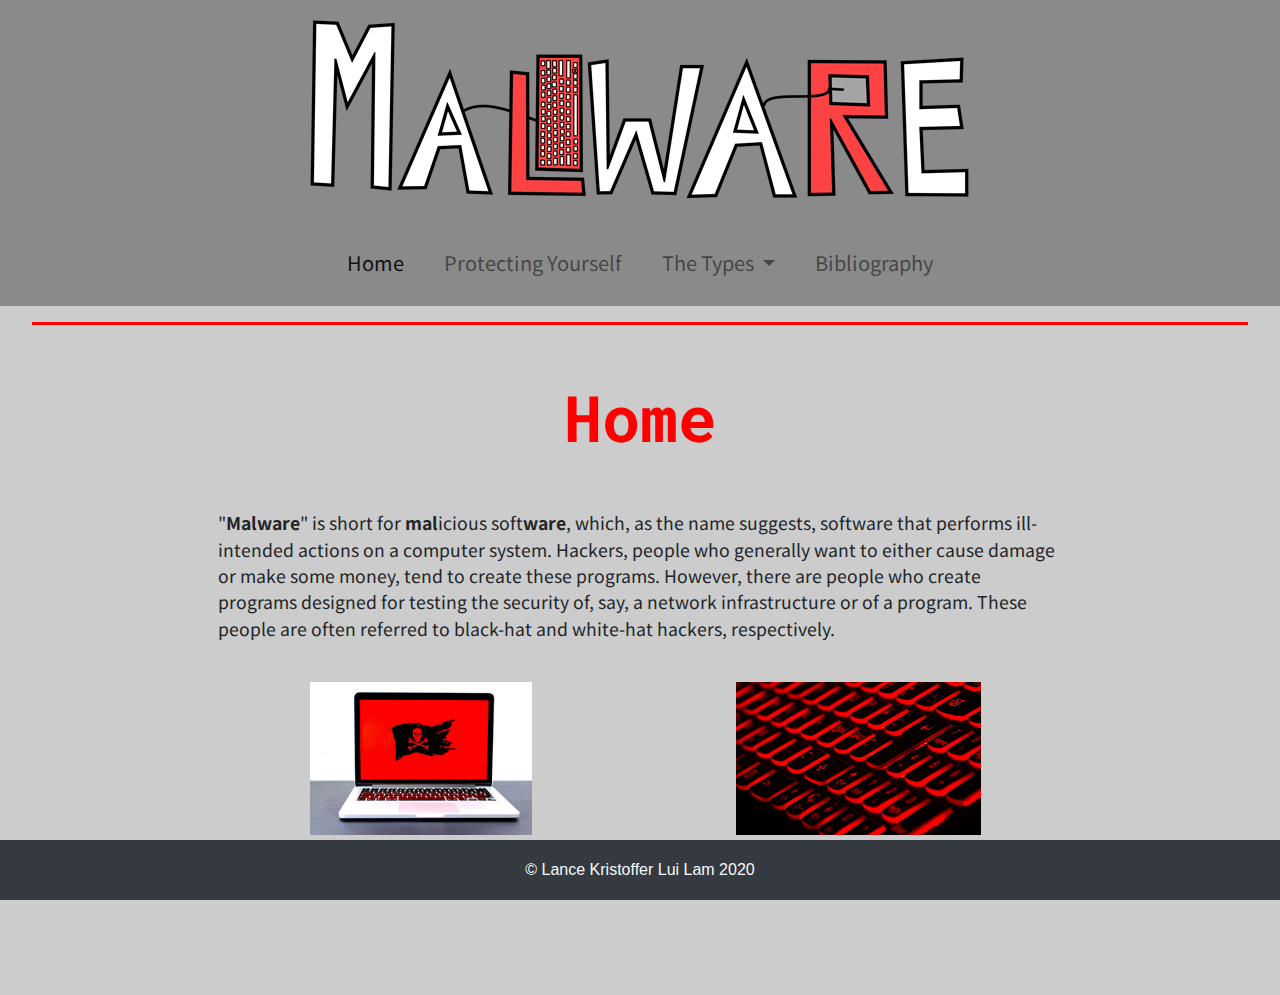
<file: index.html>
<!doctype html>
<html lang="en">

<head>
  <!-- Required meta tags -->
  <meta charset="utf-8">
  <meta name="viewport" content="width=device-width, initial-scale=1, shrink-to-fit=no">

  <!-- Bootstrap CSS -->
  <link rel="stylesheet" href="https://maxcdn.bootstrapcdn.com/bootstrap/4.0.0/css/bootstrap.min.css" integrity="sha384-Gn5384xqQ1aoWXA+058RXPxPg6fy4IWvTNh0E263XmFcJlSAwiGgFAW/dAiS6JXm" crossorigin="anonymous">
  <link rel="stylesheet" href="css/styles.css">
  <link href="https://fonts.googleapis.com/css?family=Noto+Sans+JP:300,400|Roboto+Mono:700&display=swap" rel="stylesheet">
  <link rel="icon" href="assets/favicon.ico">
  <title>Home</title>
</head>

<body>
  <div style="background-color: #8a8a8a; display: block;" class="mx-auto">
    <a href="index.html"><img src="assets/logotitle.png" alt="Logo" id="logotitle" style="display: block;"></a>
  </div>


  <!--How to not make the link the entire upper part?-->

  <!-- Navigation | Don't forget about active state -->
  <nav class="navbar navbar-expand-md navbar-light ml-auto sticky-top">
    <button class="navbar-toggler mx-auto" type="button" data-toggle="collapse" data-target="#navigation" aria-controls="navbarSupportedContent" aria-expanded="false" aria-label="Toggle navigation">
      <span class="navbar-toggler-icon"></span>
    </button>
    <div class="collapse navbar-collapse align-self-end justify-content-center order-2" id="navigation">
      <ul class="navbar-nav">
        <li class="nav-item nav-link active">Home</li>
      </ul>
      <ul class="navbar-nav">
        <li class="nav-item"><a href="protection.html" class="nav-link">Protecting Yourself</a></li>
      </ul>
      <ul class="navbar-nav">
        <li class="nav-item"></li>
      </ul>
      <ul class="navbar-nav">
        <li class="nav-item dropdown">
          <a class="nav-link dropdown-toggle" href="" id="navbarDropdown" role="button" data-toggle="dropdown">
            The Types
          </a>
          <div class="dropdown-menu">
            <a class="dropdown-item" href="virus.html" class="nav-link" target="_self">Virus</a>
            <a class="dropdown-item" href="worm.html" class="nav-link" target="_self">Worm</a>
            <a class="dropdown-item" href="spyware.html" class="nav-link" target="_self">Spyware</a>
            <a class="dropdown-item" href="trojan.html" class="nav-link" target="_self">Trojan</a>
            <a class="dropdown-item" href="logic.html" class="nav-link" target="_self">Logic Bombs</a>
            <a class="dropdown-item" href="ransomware.html" class="nav-link" target="_self">Ransomware</a>
            <div class="dropdown-divider"></div>
            <a class="dropdown-item" href="others.html" class="nav-link">Others</a>
          </div>
        </li>
        <ul class="navbar-nav">
          <li class="nav-item"><a href="bibliography.html" class="nav-link">Bibliography</a></li>
        </ul>
      </ul>
    </div>
  </nav>
  <hr style="border-top: 3px solid; width: 95vw; ">
  <!--Begin main contents of body: DO NOT MODIFY THIS IN TEMPLATE-->
  <section>

  <div class="container-fluid">
    <h1>Home</h1>
    <p>
      "<strong>Malware</strong>" is short for <b>mal</b>icious soft<b>ware</b>, which, as the name suggests, software that performs ill-intended actions on a computer system.
      Hackers, people who generally want to either cause damage or make some money, tend to create these programs.
      However, there are people who create programs designed for testing the security of, say, a network infrastructure or of a program.
      These people are often referred to black-hat and white-hat hackers, respectively.
    </p>
    <br> <!-- Image Section-->
    <div class="row">
      <div class="col-md-6">
        <img src="assets/laptoppirate.png" alt="Laptop with a pirate logo on it." class="justify-content-center mx-auto d-block content">
        <p class="credit"><a href="https://unsplash.com/@jackson_893">Michael Geiger</a> @ <a href="https://unsplash.com/">Unsplash</a></p>
      </div>
      <div class="col-md-6">
        <img src="assets/redkeyboard.png" alt="Keyboard with red backlighting." class="justify-content-center mx-auto d-block content">
        <p class="credit"><a href="https://unsplash.com/@taskinhoo">
Taskin Ashiq
</a> @ <a href="https://unsplash.com/">Unsplash</a></p>
      </div>
    </div>
    <br>
    <br>
    <br>
  </div>

</section>

  <!-- Optional JavaScript -->
  <!-- jQuery first, then Popper.js, then Bootstrap JS -->
  <script src="https://code.jquery.com/jquery-3.2.1.slim.min.js" integrity="sha384-KJ3o2DKtIkvYIK3UENzmM7KCkRr/rE9/Qpg6aAZGJwFDMVNA/GpGFF93hXpG5KkN" crossorigin="anonymous"></script>
  <script src="https://cdnjs.cloudflare.com/ajax/libs/popper.js/1.12.9/umd/popper.min.js" integrity="sha384-ApNbgh9B+Y1QKtv3Rn7W3mgPxhU9K/ScQsAP7hUibX39j7fakFPskvXusvfa0b4Q" crossorigin="anonymous"></script>
  <script src="https://maxcdn.bootstrapcdn.com/bootstrap/4.0.0/js/bootstrap.min.js" integrity="sha384-JZR6Spejh4U02d8jOt6vLEHfe/JQGiRRSQQxSfFWpi1MquVdAyjUar5+76PVCmYl" crossorigin="anonymous"></script>

  <footer class="footer bg-dark">
    <div class="container text-light">
    © Lance Kristoffer Lui Lam 2020
    </div>
  </footer>
</body>

</html>
</file>
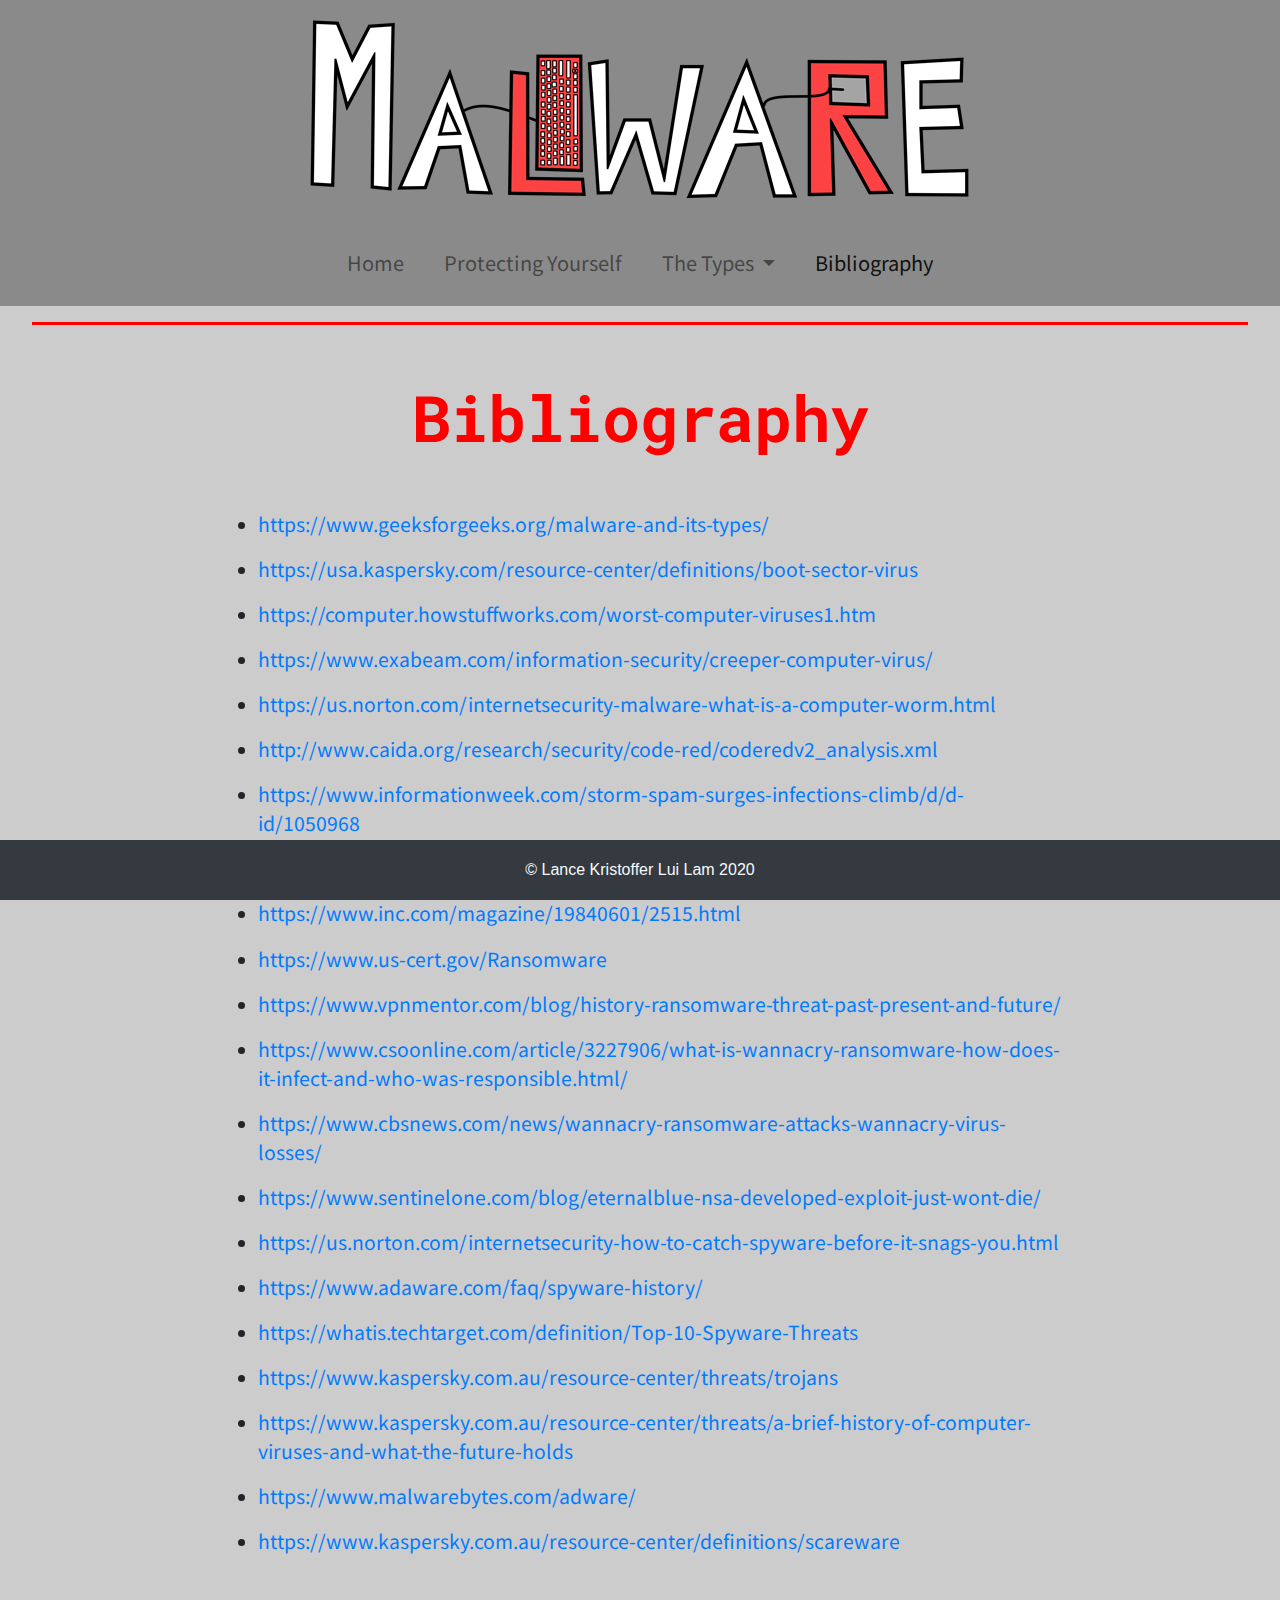
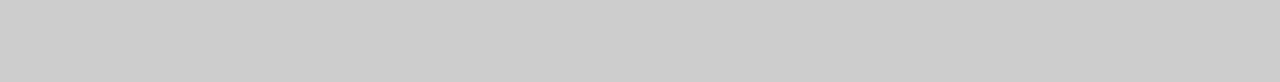
<file: bibliography.html>
<!doctype html>
<html lang="en">

<head>
  <!-- Required meta tags -->
  <meta charset="utf-8">
  <meta name="viewport" content="width=device-width, initial-scale=1, shrink-to-fit=no">

  <!-- Bootstrap CSS -->
  <link rel="stylesheet" href="https://maxcdn.bootstrapcdn.com/bootstrap/4.0.0/css/bootstrap.min.css" integrity="sha384-Gn5384xqQ1aoWXA+058RXPxPg6fy4IWvTNh0E263XmFcJlSAwiGgFAW/dAiS6JXm" crossorigin="anonymous">
  <link rel="stylesheet" href="css/styles.css">
  <link href="https://fonts.googleapis.com/css?family=Noto+Sans+JP:300,400|Roboto+Mono:700&display=swap" rel="stylesheet">
  <link rel="icon" href="assets/favicon.ico">
  <title>Bibliography</title>
</head>

<body>
  <div style="background-color: #8a8a8a; display: block;" class="mx-auto">
    <a href="index.html"><img src="assets/logotitle.png" alt="Logo" id="logotitle" style="display: block;"></a>
  </div>


  <!--How to not make the link the entire upper part?-->

  <!-- Navigation | Don't forget about active state -->
  <nav class="navbar navbar-expand-md navbar-light ml-auto sticky-top">
    <button class="navbar-toggler mx-auto" type="button" data-toggle="collapse" data-target="#navigation" aria-controls="navbarSupportedContent" aria-expanded="false" aria-label="Toggle navigation">
      <span class="navbar-toggler-icon"></span>
    </button>
    <div class="collapse navbar-collapse align-self-end justify-content-center order-2" id="navigation">
      <ul class="navbar-nav">
        <li class="nav-item"><a href="index.html" class="nav-link">Home</a></li>
      </ul>
      <ul class="navbar-nav">
        <li class="nav-item"><a href="protection.html" class="nav-link">Protecting Yourself</a></li>
      </ul>
      <ul class="navbar-nav">
        <li class="nav-item"></li>
      </ul>
      <ul class="navbar-nav">
        <li class="nav-item dropdown">
          <a class="nav-link dropdown-toggle" href="" id="navbarDropdown" role="button" data-toggle="dropdown">
            The Types
          </a>
          <div class="dropdown-menu">
            <a class="dropdown-item" href="virus.html" class="nav-link" target="_self">Virus</a>
            <a class="dropdown-item" href="worm.html" class="nav-link" target="_self">Worm</a>
            <a class="dropdown-item" href="spyware.html" class="nav-link" target="_self">Spyware</a>
            <a class="dropdown-item" href="trojan.html" class="nav-link" target="_self">Trojan</a>
            <a class="dropdown-item" href="logic.html" class="nav-link" target="_self">Logic Bombs</a>
            <a class="dropdown-item" href="ransomware.html" class="nav-link" target="_self">Ransomware</a>
            <div class="dropdown-divider"></div>
            <a class="dropdown-item" href="others.html" class="nav-link">Others</a>
          </div>
        </li>
        <ul class="navbar-nav">
          <li class="nav-item nav-link active">Bibliography</a></li>
        </ul>
      </ul>
    </div>
  </nav>
  <hr style="border-top: 3px solid; width: 95vw; ">
  <!--Begin main contents of body: DO NOT MODIFY THIS IN TEMPLATE-->
  <section>

    <div class="container-fluid">
      <h1>Bibliography</h1>
      <ul>
        <li>
          <p><a href="https://www.geeksforgeeks.org/malware-and-its-types/" target="_blank">https://www.geeksforgeeks.org/malware-and-its-types/</a></p>
        </li>
        <li>
          <p><a href="https://usa.kaspersky.com/resource-center/definitions/boot-sector-virus" target="_blank">https://usa.kaspersky.com/resource-center/definitions/boot-sector-virus</a></p>
        </li>
        <li>
          <p><a href="https://computer.howstuffworks.com/worst-computer-viruses1.htm" target="_blank">https://computer.howstuffworks.com/worst-computer-viruses1.htm</a></p>
        </li>
        <li>
          <p><a href="https://www.exabeam.com/information-security/creeper-computer-virus/" target="_blank">https://www.exabeam.com/information-security/creeper-computer-virus/</a></p>
        </li>
        <li>
          <p><a href="https://us.norton.com/internetsecurity-malware-what-is-a-computer-worm.html" target="_blank">https://us.norton.com/internetsecurity-malware-what-is-a-computer-worm.html</a></p>
        </li>
        <li>
          <p><a href="http://www.caida.org/research/security/code-red/coderedv2_analysis.xml" target="_blank">http://www.caida.org/research/security/code-red/coderedv2_analysis.xml</a></p>
        </li>
        <li>
          <p><a href="https://www.informationweek.com/storm-spam-surges-infections-climb/d/d-id/1050968" target="_blank">https://www.informationweek.com/storm-spam-surges-infections-climb/d/d-id/1050968</a></p>
        </li>
        <li>
          <p><a href="https://www.techopedia.com/definition/4010/logic-bomb" target="_blank">https://www.techopedia.com/definition/4010/logic-bomb</a></p>
        </li>
        <li>
          <p><a href="https://www.inc.com/magazine/19840601/2515.html" target="_blank">https://www.inc.com/magazine/19840601/2515.html</a></p>
        </li>
        <li>
          <p><a href="https://www.us-cert.gov/Ransomware" target="_blank">https://www.us-cert.gov/Ransomware</a></p>
        </li>
        <li>
          <p><a href="https://www.vpnmentor.com/blog/history-ransomware-threat-past-present-and-future/" target="_blank">https://www.vpnmentor.com/blog/history-ransomware-threat-past-present-and-future/</a></p>
        </li>
        <li>
          <p><a href="https://www.csoonline.com/article/3227906/what-is-wannacry-ransomware-how-does-it-infect-and-who-was-responsible.html" target="_blank">https://www.csoonline.com/article/3227906/what-is-wannacry-ransomware-how-does-it-infect-and-who-was-responsible.html/</a></p>
        </li>
        <li>
          <p><a href="https://www.cbsnews.com/news/wannacry-ransomware-attacks-wannacry-virus-losses/" target="_blank">https://www.cbsnews.com/news/wannacry-ransomware-attacks-wannacry-virus-losses/</a></p
        </li>
        <li>
          <p><a href="https://www.sentinelone.com/blog/eternalblue-nsa-developed-exploit-just-wont-die/" target="_blank">https://www.sentinelone.com/blog/eternalblue-nsa-developed-exploit-just-wont-die/</a></p>
        </li>
        <li>
          <p><a href="https://us.norton.com/internetsecurity-how-to-catch-spyware-before-it-snags-you.html" target="_blank">https://us.norton.com/internetsecurity-how-to-catch-spyware-before-it-snags-you.html</a></p>
        </li>
        <li>
          <p><a href="https://www.adaware.com/faq/spyware-history" target="_blank">https://www.adaware.com/faq/spyware-history/</a></p>
        </li>
        <li>
          <p><a href="https://whatis.techtarget.com/definition/Top-10-Spyware-Threats" target="_blank">https://whatis.techtarget.com/definition/Top-10-Spyware-Threats</a></p>
        </li>
        <li>
          <p><a href="https://www.kaspersky.com.au/resource-center/threats/trojans" target="_blank">https://www.kaspersky.com.au/resource-center/threats/trojans</a></p>
        </li>
        <li>
          <p><a href="https://www.kaspersky.com.au/resource-center/threats/a-brief-history-of-computer-viruses-and-what-the-future-holds">https://www.kaspersky.com.au/resource-center/threats/a-brief-history-of-computer-viruses-and-what-the-future-holds</a></p>
        </li>
        <li>
          <p><a href="https://www.malwarebytes.com/adware/" target="_blank">https://www.malwarebytes.com/adware/</a></p>
        </li>
        <li>
          <p><a href="https://www.kaspersky.com.au/resource-center/definitions/scareware" target="_blank">https://www.kaspersky.com.au/resource-center/definitions/scareware</a></p>
        </li>
      </ul>
      <br>
      <br>
      <br>
    </div>

  </section>
  <!-- Optional JavaScript -->
  <!-- jQuery first, then Popper.js, then Bootstrap JS -->
  <script src="https://code.jquery.com/jquery-3.2.1.slim.min.js" integrity="sha384-KJ3o2DKtIkvYIK3UENzmM7KCkRr/rE9/Qpg6aAZGJwFDMVNA/GpGFF93hXpG5KkN" crossorigin="anonymous"></script>
  <script src="https://cdnjs.cloudflare.com/ajax/libs/popper.js/1.12.9/umd/popper.min.js" integrity="sha384-ApNbgh9B+Y1QKtv3Rn7W3mgPxhU9K/ScQsAP7hUibX39j7fakFPskvXusvfa0b4Q" crossorigin="anonymous"></script>
  <script src="https://maxcdn.bootstrapcdn.com/bootstrap/4.0.0/js/bootstrap.min.js" integrity="sha384-JZR6Spejh4U02d8jOt6vLEHfe/JQGiRRSQQxSfFWpi1MquVdAyjUar5+76PVCmYl" crossorigin="anonymous"></script>
  <footer class="footer bg-dark">
    <div class="container text-light">
      © Lance Kristoffer Lui Lam 2020
    </div>
  </footer>
</body>

</html>
</file>
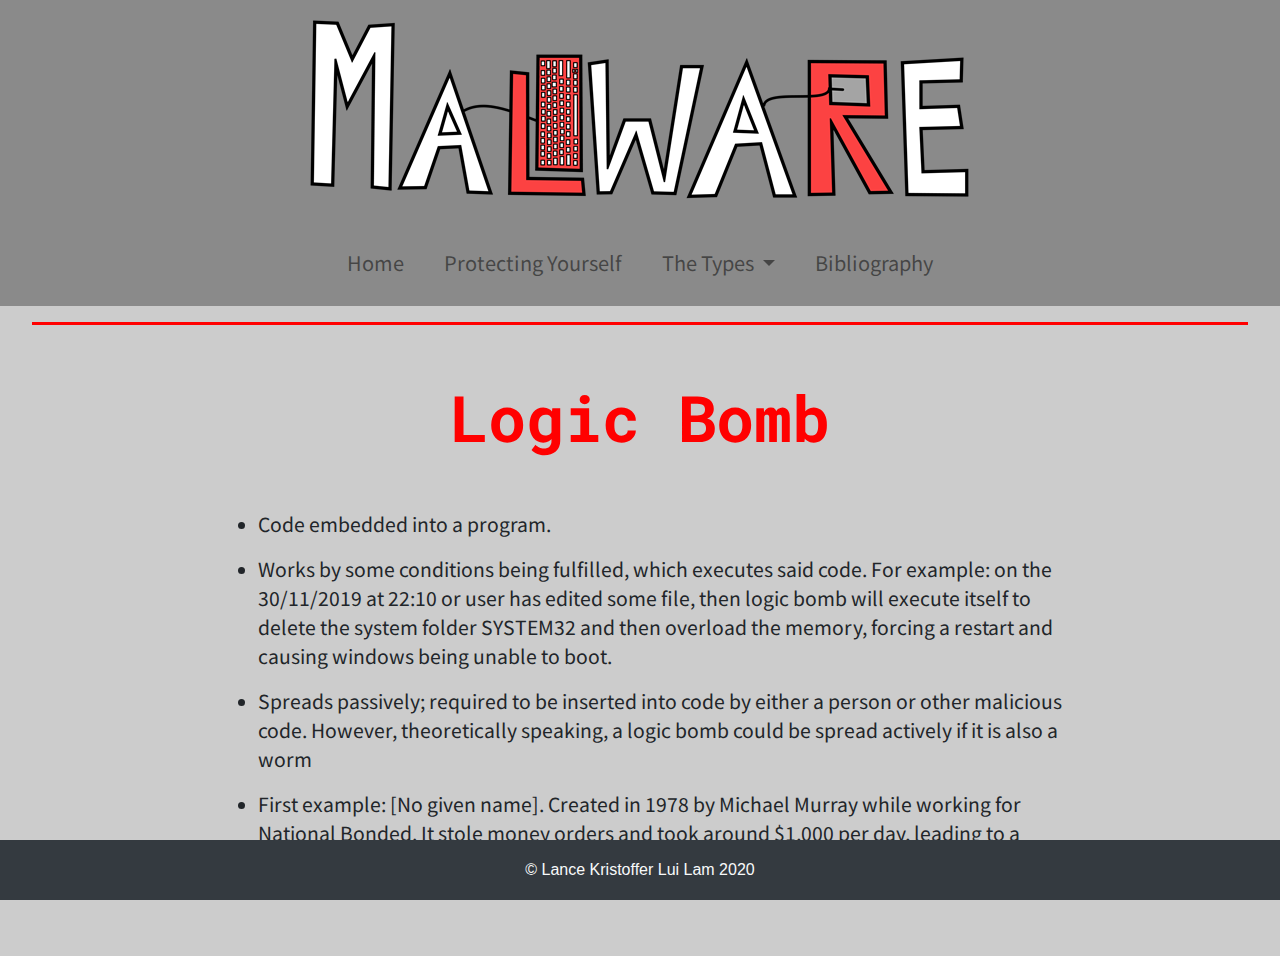
<file: logic.html>
<!doctype html>
<html lang="en">

<head>
  <!-- Required meta tags -->
  <meta charset="utf-8">
  <meta name="viewport" content="width=device-width, initial-scale=1, shrink-to-fit=no">

  <!-- Bootstrap CSS -->
  <link rel="stylesheet" href="https://maxcdn.bootstrapcdn.com/bootstrap/4.0.0/css/bootstrap.min.css" integrity="sha384-Gn5384xqQ1aoWXA+058RXPxPg6fy4IWvTNh0E263XmFcJlSAwiGgFAW/dAiS6JXm" crossorigin="anonymous">
  <link rel="stylesheet" href="css/styles.css">
  <link href="https://fonts.googleapis.com/css?family=Noto+Sans+JP:300,400|Roboto+Mono:700&display=swap" rel="stylesheet">
  <link rel="icon" href="assets/favicon.ico">
  <title>Logic Bombs</title>
</head>

<body>
  <div style="background-color: #8a8a8a; display: block;" class="mx-auto">
    <a href="index.html"><img src="assets/logotitle.png" alt="Logo" id="logotitle" style="display: block;"></a>
  </div>


  <!--How to not make the link the entire upper part?-->

  <!-- Navigation | Don't forget about active state -->
  <nav class="navbar navbar-expand-md navbar-light ml-auto sticky-top">
    <button class="navbar-toggler mx-auto" type="button" data-toggle="collapse" data-target="#navigation" aria-controls="navbarSupportedContent" aria-expanded="false" aria-label="Toggle navigation">
      <span class="navbar-toggler-icon"></span>
    </button>
    <div class="collapse navbar-collapse align-self-end justify-content-center order-2" id="navigation">
      <ul class="navbar-nav">
        <li class="nav-item"><a href="index.html" class="nav-link">Home</a></li>
      </ul>
      <ul class="navbar-nav">
        <li class="nav-item"><a href="protection.html" class="nav-link">Protecting Yourself</a></li>
      </ul>
      <ul class="navbar-nav">
        <li class="nav-item"></li>
      </ul>
      <ul class="navbar-nav">
        <li class="nav-item dropdown">
          <a class="nav-link dropdown-toggle" href="" id="navbarDropdown" role="button" data-toggle="dropdown">
            The Types
          </a>
          <div class="dropdown-menu">
            <a class="dropdown-item" href="virus.html" class="nav-link" target="_self">Virus</a>
            <a class="dropdown-item" href="worm.html" class="nav-link" target="_self">Worm</a>
            <a class="dropdown-item" href="spyware.html" class="nav-link" target="_self">Spyware</a>
            <a class="dropdown-item" href="trojan.html" class="nav-link" target="_self">Trojan</a>
            <a class="dropdown-item active">Logic Bombs</a>
            <a class="dropdown-item" href="ransomware.html" class="nav-link" target="_self">Ransomware</a>
            <div class="dropdown-divider"></div>
            <a class="dropdown-item" href="others.html" class="nav-link">Others</a>
          </div>
        </li>
        <ul class="navbar-nav">
          <li class="nav-item"><a href="bibliography.html" class="nav-link">Bibliography</a></li>
        </ul>
      </ul>
    </div>
  </nav>
  <hr style="border-top: 3px solid; width: 95vw; ">
  <!--Begin main contents of body: DO NOT MODIFY THIS IN TEMPLATE-->
  <section>

    <div class="container-fluid">
      <h1>Logic Bomb</h1>
      <ul>
        <li>
          <p>Code embedded into a program.</p>
        </li>
        <li>
          <p>Works by some conditions being fulfilled, which executes said code. For example: on the 30/11/2019 at 22:10 or user
            has edited some file, then logic bomb will execute itself to delete the system folder SYSTEM32 and then overload the
            memory, forcing a restart and causing windows being unable to boot.</p>
        </li>
        <li>
          <p>Spreads passively; required to be inserted into code by either a person or other malicious code. However, theoretically
            speaking, a logic bomb could be spread actively if it is also a worm</p>
        </li>
        <li>
          <p>First example: [No given name]. Created in 1978 by Michael Murray while working for National Bonded. It stole money orders
            and took around $1,000 per day, leading to a total loss of around $141,000. </p>
        </li>
      </ul>
      <br>
    </div>

  </section>
  <!-- Optional JavaScript -->
  <!-- jQuery first, then Popper.js, then Bootstrap JS -->
  <script src="https://code.jquery.com/jquery-3.2.1.slim.min.js" integrity="sha384-KJ3o2DKtIkvYIK3UENzmM7KCkRr/rE9/Qpg6aAZGJwFDMVNA/GpGFF93hXpG5KkN" crossorigin="anonymous"></script>
  <script src="https://cdnjs.cloudflare.com/ajax/libs/popper.js/1.12.9/umd/popper.min.js" integrity="sha384-ApNbgh9B+Y1QKtv3Rn7W3mgPxhU9K/ScQsAP7hUibX39j7fakFPskvXusvfa0b4Q" crossorigin="anonymous"></script>
  <script src="https://maxcdn.bootstrapcdn.com/bootstrap/4.0.0/js/bootstrap.min.js" integrity="sha384-JZR6Spejh4U02d8jOt6vLEHfe/JQGiRRSQQxSfFWpi1MquVdAyjUar5+76PVCmYl" crossorigin="anonymous"></script>
  <footer class="footer bg-dark">
    <div class="container text-light">
    © Lance Kristoffer Lui Lam 2020
    </div>
</footer>
</body>

</html>
</file>
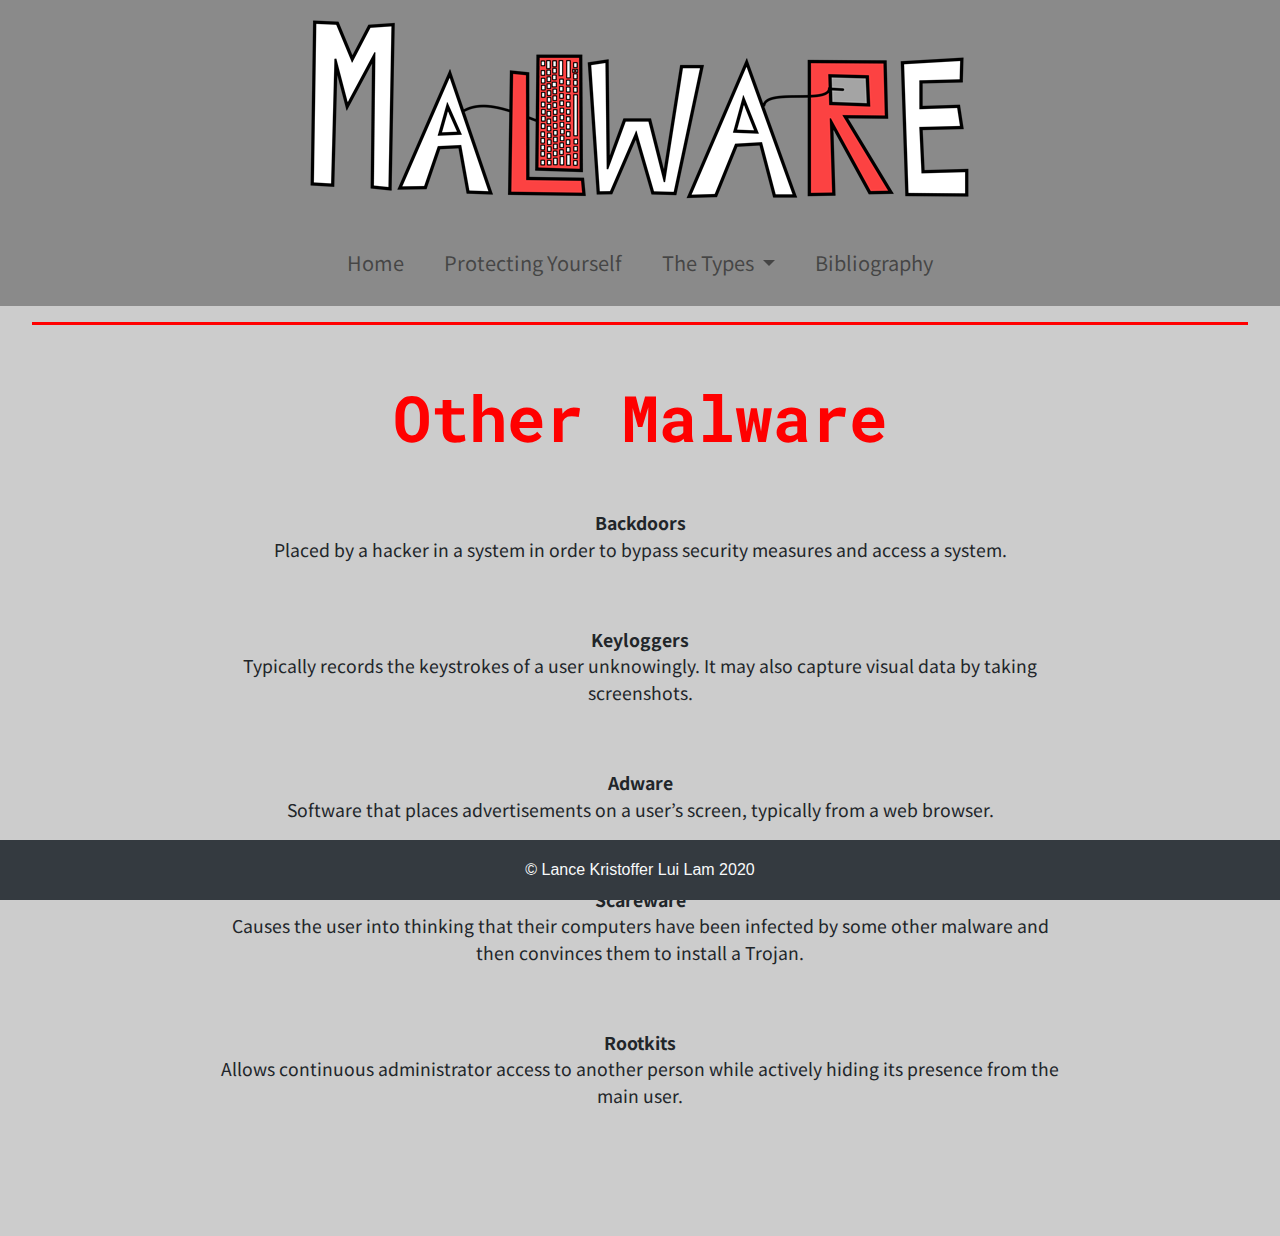
<file: others.html>
<!doctype html>
<html lang="en">

<head>
  <!-- Required meta tags -->
  <meta charset="utf-8">
  <meta name="viewport" content="width=device-width, initial-scale=1, shrink-to-fit=no">

  <!-- Bootstrap CSS -->
  <link rel="stylesheet" href="https://maxcdn.bootstrapcdn.com/bootstrap/4.0.0/css/bootstrap.min.css" integrity="sha384-Gn5384xqQ1aoWXA+058RXPxPg6fy4IWvTNh0E263XmFcJlSAwiGgFAW/dAiS6JXm" crossorigin="anonymous">
  <link rel="stylesheet" href="css/styles.css">
  <link href="https://fonts.googleapis.com/css?family=Noto+Sans+JP:300,400|Roboto+Mono:700&display=swap" rel="stylesheet">
  <link rel="icon" href="assets/favicon.ico">
  <title>Other Types</title>
</head>

<body>
  <div style="background-color: #8a8a8a; display: block;" class="mx-auto">
    <a href="index.html"><img src="assets/logotitle.png" alt="Logo" id="logotitle" style="display: block;"></a>
  </div>


  <!--How to not make the link the entire upper part?-->

  <!-- Navigation | Don't forget about active state -->
  <nav class="navbar navbar-expand-md navbar-light ml-auto sticky-top">
    <button class="navbar-toggler mx-auto" type="button" data-toggle="collapse" data-target="#navigation" aria-controls="navbarSupportedContent" aria-expanded="false" aria-label="Toggle navigation">
      <span class="navbar-toggler-icon"></span>
    </button>
    <div class="collapse navbar-collapse align-self-end justify-content-center order-2" id="navigation">
      <ul class="navbar-nav">
        <li class="nav-item"><a href="index.html" class="nav-link">Home</a></li>
      </ul>
      <ul class="navbar-nav">
        <li class="nav-item"><a href="protection.html" class="nav-link">Protecting Yourself</a></li>
      </ul>
      <ul class="navbar-nav">
        <li class="nav-item"></li>
      </ul>
      <ul class="navbar-nav">
        <li class="nav-item dropdown">
          <a class="nav-link dropdown-toggle" href="" id="navbarDropdown" role="button" data-toggle="dropdown">
            The Types
          </a>
          <div class="dropdown-menu">
            <a class="dropdown-item" href="virus.html" class="nav-link" target="_self">Virus</a>
            <a class="dropdown-item" href="worm.html" class="nav-link" target="_self">Worm</a>
            <a class="dropdown-item" href="spyware.html" class="nav-link" target="_self">Spyware</a>
            <a class="dropdown-item" href="trojan.html" class="nav-link" target="_self">Trojan</a>
            <a class="dropdown-item" href="logic.html" class="nav-link" target="_self">Logic Bombs</a>
            <a class="dropdown-item" href="ransomware.html" class="nav-link" target="_self">Ransomware</a>
            <div class="dropdown-divider"></div>
            <a class="dropdown-item active">Others</a>
          </div>
        </li>
        <ul class="navbar-nav">
          <li class="nav-item"><a href="bibliography.html" class="nav-link">Bibliography</a></li>
        </ul>
      </ul>
    </div>
  </nav>
  <hr style="border-top: 3px solid; width: 95vw; ">
  <!--Begin main contents of body: DO NOT MODIFY THIS IN TEMPLATE-->
  <section>

    <div class="container-fluid" style="text-align: center;">
      <h1>Other Malware</h1>
        <p><strong>Backdoors</strong> <br>
        Placed by a hacker in a system in order to bypass security measures and access a system.</p> <br> <br>
        <p><strong>Keyloggers</strong><br>
        Typically records the keystrokes of a user unknowingly. It may also capture visual data by taking screenshots.</p> <br> <br>
        <p><strong>Adware</strong><br>
        Software that places advertisements on a user’s screen, typically from a web browser.</p> <br> <br>
        <p><strong>Scareware</strong><br>
        Causes the user into thinking that their computers have been infected by some other malware and then convinces them to install a Trojan.</p> <br> <br>
        <p><strong>Rootkits</strong><br>
        Allows continuous administrator access to another person while actively hiding its presence from the main user.</p>
        <br>
        <br>
        <br>
    </div>

  </section>
  <!-- Optional JavaScript -->
  <!-- jQuery first, then Popper.js, then Bootstrap JS -->
  <script src="https://code.jquery.com/jquery-3.2.1.slim.min.js" integrity="sha384-KJ3o2DKtIkvYIK3UENzmM7KCkRr/rE9/Qpg6aAZGJwFDMVNA/GpGFF93hXpG5KkN" crossorigin="anonymous"></script>
  <script src="https://cdnjs.cloudflare.com/ajax/libs/popper.js/1.12.9/umd/popper.min.js" integrity="sha384-ApNbgh9B+Y1QKtv3Rn7W3mgPxhU9K/ScQsAP7hUibX39j7fakFPskvXusvfa0b4Q" crossorigin="anonymous"></script>
  <script src="https://maxcdn.bootstrapcdn.com/bootstrap/4.0.0/js/bootstrap.min.js" integrity="sha384-JZR6Spejh4U02d8jOt6vLEHfe/JQGiRRSQQxSfFWpi1MquVdAyjUar5+76PVCmYl" crossorigin="anonymous"></script>
  <footer class="footer bg-dark">
    <div class="container text-light">
      © Lance Kristoffer Lui Lam 2020
    </div>
  </footer>
</body>

</html>
</file>
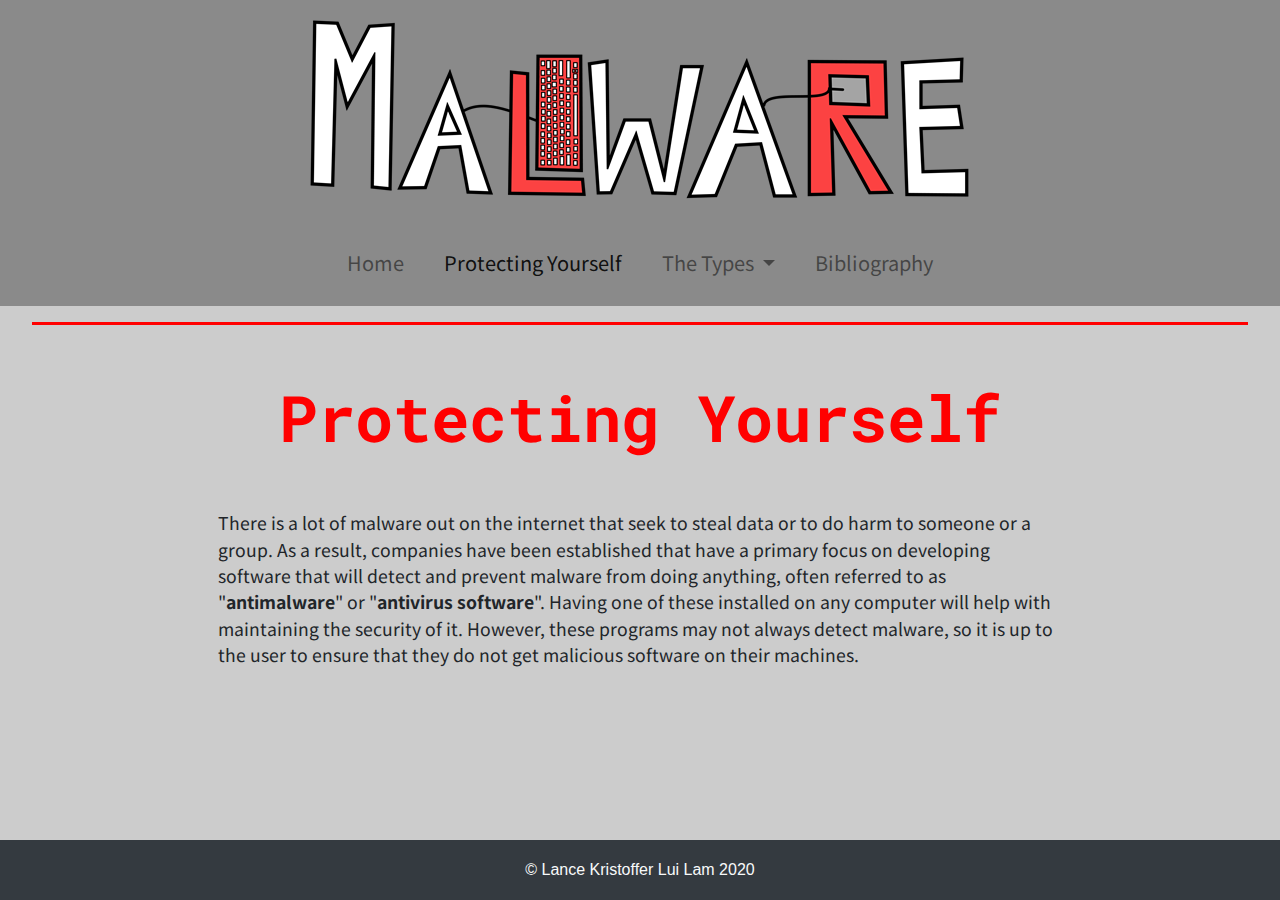
<file: protection.html>
<!doctype html>
<html lang="en">

<head>
  <!-- Required meta tags -->
  <meta charset="utf-8">
  <meta name="viewport" content="width=device-width, initial-scale=1, shrink-to-fit=no">

  <!-- Bootstrap CSS -->
  <link rel="stylesheet" href="https://maxcdn.bootstrapcdn.com/bootstrap/4.0.0/css/bootstrap.min.css" integrity="sha384-Gn5384xqQ1aoWXA+058RXPxPg6fy4IWvTNh0E263XmFcJlSAwiGgFAW/dAiS6JXm" crossorigin="anonymous">
  <link rel="stylesheet" href="css/styles.css">
  <link href="https://fonts.googleapis.com/css?family=Noto+Sans+JP:300,400|Roboto+Mono:700&display=swap" rel="stylesheet">
  <link rel="icon" href="assets/favicon.ico">
  <title>Protecting Yourself</title>
</head>

<body>
  <div style="background-color: #8a8a8a; display: block;" class="mx-auto">
    <a href="index.html"><img src="assets/logotitle.png" alt="Logo" id="logotitle" style="display: block;"></a>
  </div>


  <!--How to not make the link the entire upper part?-->

  <!-- Navigation | Don't forget about active state -->
  <nav class="navbar navbar-expand-md navbar-light ml-auto sticky-top">
    <button class="navbar-toggler mx-auto" type="button" data-toggle="collapse" data-target="#navigation" aria-controls="navbarSupportedContent" aria-expanded="false" aria-label="Toggle navigation">
      <span class="navbar-toggler-icon"></span>
    </button>
    <div class="collapse navbar-collapse align-self-end justify-content-center order-2" id="navigation">
      <ul class="navbar-nav">
        <li class="nav-item"><a href="index.html" class="nav-link">Home</a></li>
      </ul>
      <ul class="navbar-nav">
        <li class="nav-item nav-link active">Protecting Yourself</li>
      </ul>
      <ul class="navbar-nav">
        <li class="nav-item"></li>
      </ul>
      <ul class="navbar-nav">
        <li class="nav-item dropdown">
          <a class="nav-link dropdown-toggle" href="" id="navbarDropdown" role="button" data-toggle="dropdown">
            The Types
          </a>
          <div class="dropdown-menu">
            <a class="dropdown-item" href="virus.html" class="nav-link" target="_self">Virus</a>
            <a class="dropdown-item" href="worm.html" class="nav-link" target="_self">Worm</a>
            <a class="dropdown-item" href="spyware.html" class="nav-link" target="_self">Spyware</a>
            <a class="dropdown-item" href="trojan.html" class="nav-link" target="_self">Trojan</a>
            <a class="dropdown-item" href="logic.html" class="nav-link" target="_self">Logic Bombs</a>
            <a class="dropdown-item" href="ransomware.html" class="nav-link" target="_self">Ransomware</a>
            <div class="dropdown-divider"></div>
            <a class="dropdown-item" href="others.html" class="nav-link">Others</a>
          </div>
        </li>
        <ul class="navbar-nav">
          <li class="nav-item"><a href="bibliography.html" class="nav-link">Bibliography</a></li>
        </ul>
      </ul>
    </div>
  </nav>
  <hr style="border-top: 3px solid; width: 95vw; ">
  <!--Begin main contents of body: DO NOT MODIFY THIS IN TEMPLATE-->
  <section>

    <div class="container-fluid">
      <h1>Protecting Yourself</h1>
      <p>
        There is a lot of malware out on the internet that seek to steal data or to do harm to someone or a group.
        As a result, companies have been established that have a primary focus on developing software that will detect and prevent malware from doing anything,
        often referred to as "<strong>antimalware</strong>" or "<strong>antivirus software</strong>".
        Having one of these installed on any computer will help with maintaining the security of it.
        However, these programs may not always detect malware, so it is up to the user to ensure that they do not get malicious software on their machines.
      </p>
      <br>
      <br>
      <br>
    </div>

  </section>
  <!-- Optional JavaScript -->
  <!-- jQuery first, then Popper.js, then Bootstrap JS -->
  <script src="https://code.jquery.com/jquery-3.2.1.slim.min.js" integrity="sha384-KJ3o2DKtIkvYIK3UENzmM7KCkRr/rE9/Qpg6aAZGJwFDMVNA/GpGFF93hXpG5KkN" crossorigin="anonymous"></script>
  <script src="https://cdnjs.cloudflare.com/ajax/libs/popper.js/1.12.9/umd/popper.min.js" integrity="sha384-ApNbgh9B+Y1QKtv3Rn7W3mgPxhU9K/ScQsAP7hUibX39j7fakFPskvXusvfa0b4Q" crossorigin="anonymous"></script>
  <script src="https://maxcdn.bootstrapcdn.com/bootstrap/4.0.0/js/bootstrap.min.js" integrity="sha384-JZR6Spejh4U02d8jOt6vLEHfe/JQGiRRSQQxSfFWpi1MquVdAyjUar5+76PVCmYl" crossorigin="anonymous"></script>
  <footer class="footer bg-dark">
    <div class="container text-light">
      © Lance Kristoffer Lui Lam 2020
    </div>
  </footer>
</body>

</html>
</file>
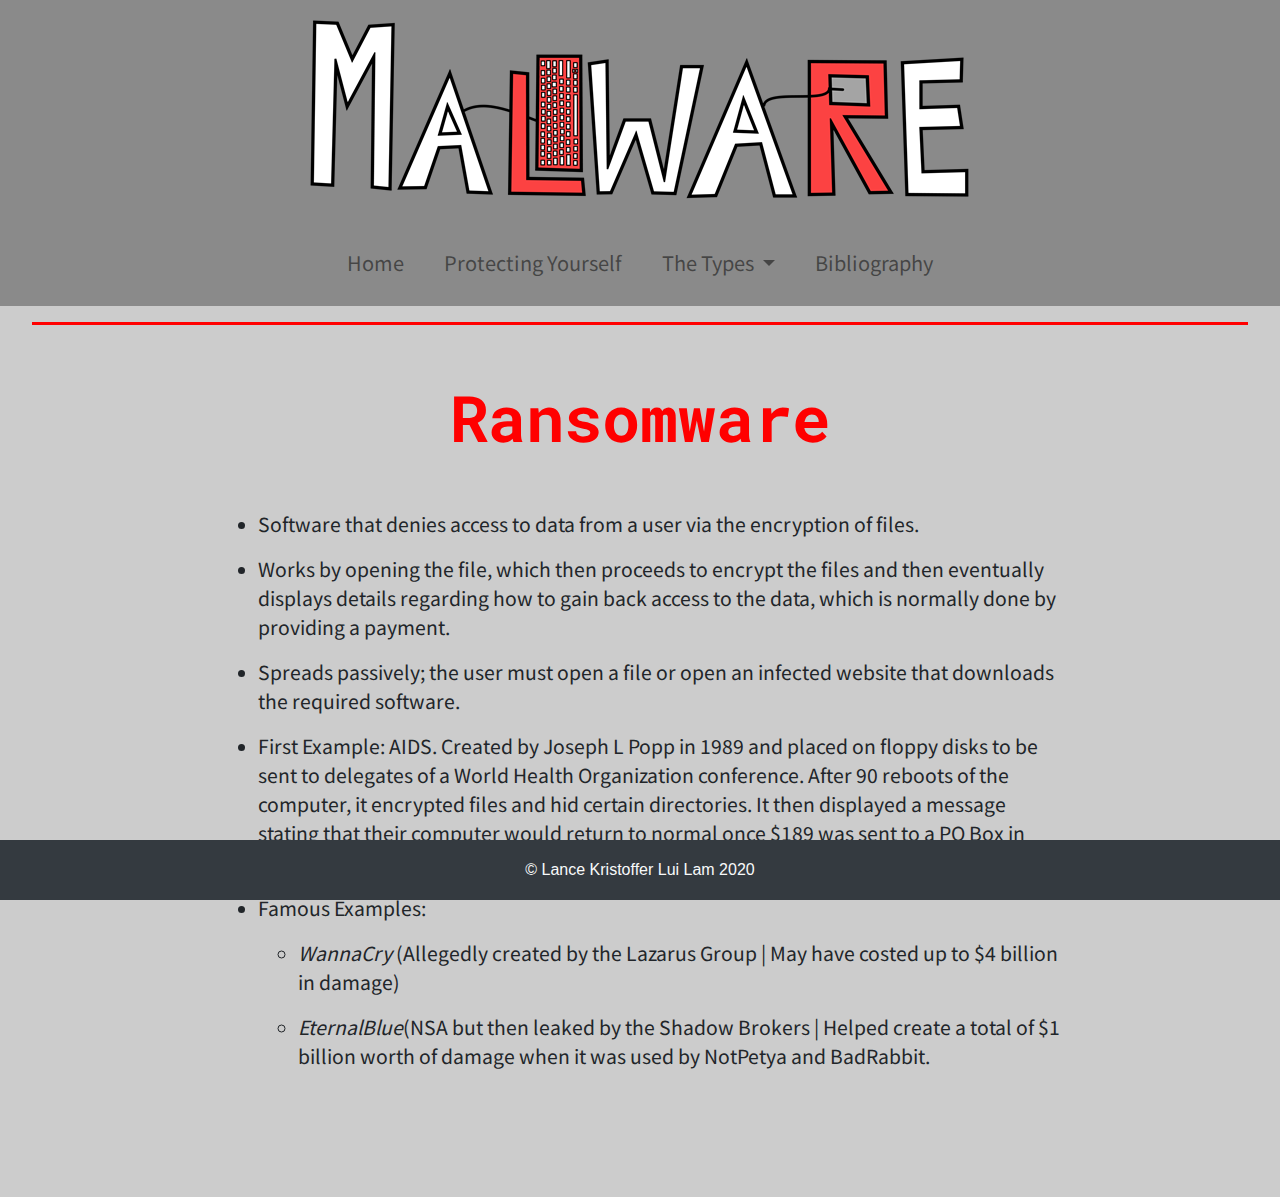
<file: ransomware.html>
<!doctype html>
<html lang="en">

<head>
  <!-- Required meta tags -->
  <meta charset="utf-8">
  <meta name="viewport" content="width=device-width, initial-scale=1, shrink-to-fit=no">

  <!-- Bootstrap CSS -->
  <link rel="stylesheet" href="https://maxcdn.bootstrapcdn.com/bootstrap/4.0.0/css/bootstrap.min.css" integrity="sha384-Gn5384xqQ1aoWXA+058RXPxPg6fy4IWvTNh0E263XmFcJlSAwiGgFAW/dAiS6JXm" crossorigin="anonymous">
  <link rel="stylesheet" href="css/styles.css">
  <link href="https://fonts.googleapis.com/css?family=Noto+Sans+JP:300,400|Roboto+Mono:700&display=swap" rel="stylesheet">
  <link rel="icon" href="assets/favicon.ico">
  <title>Ransomware</title>
</head>

<body>
  <div style="background-color: #8a8a8a; display: block;" class="mx-auto">
    <a href="index.html"><img src="assets/logotitle.png" alt="Logo" id="logotitle" style="display: block;"></a>
  </div>


  <!--How to not make the link the entire upper part?-->

  <!-- Navigation | Don't forget about active state -->
  <nav class="navbar navbar-expand-md navbar-light ml-auto sticky-top">
    <button class="navbar-toggler mx-auto" type="button" data-toggle="collapse" data-target="#navigation" aria-controls="navbarSupportedContent" aria-expanded="false" aria-label="Toggle navigation">
      <span class="navbar-toggler-icon"></span>
    </button>
    <div class="collapse navbar-collapse align-self-end justify-content-center order-2" id="navigation">
      <ul class="navbar-nav">
        <li class="nav-item"><a href="index.html" class="nav-link">Home</a></li>
      </ul>
      <ul class="navbar-nav">
        <li class="nav-item"><a href="protection.html" class="nav-link">Protecting Yourself</a></li>
      </ul>
      <ul class="navbar-nav">
        <li class="nav-item"></li>
      </ul>
      <ul class="navbar-nav">
        <li class="nav-item dropdown">
          <a class="nav-link dropdown-toggle" href="" id="navbarDropdown" role="button" data-toggle="dropdown">
            The Types
          </a>
          <div class="dropdown-menu">
            <a class="dropdown-item" href="virus.html" class="nav-link" target="_self">Virus</a>
            <a class="dropdown-item" href="worm.html" class="nav-link" target="_self">Worm</a>
            <a class="dropdown-item" href="spyware.html" class="nav-link" target="_self">Spyware</a>
            <a class="dropdown-item" href="trojan.html" class="nav-link" target="_self">Trojan</a>
            <a class="dropdown-item" href="logic.html" class="nav-link" target="_self">Logic Bombs</a>
            <a class="dropdown-item active">Ransomware</a>
            <div class="dropdown-divider"></div>
            <a class="dropdown-item" href="others.html" class="nav-link">Others</a>
          </div>
        </li>
        <ul class="navbar-nav">
          <li class="nav-item"><a href="bibliography.html" class="nav-link">Bibliography</a></li>
        </ul>
      </ul>
    </div>
  </nav>
  <hr style="border-top: 3px solid; width: 95vw; ">
  <!--Begin main contents of body: DO NOT MODIFY THIS IN TEMPLATE-->
  <section>

    <div class="container-fluid">
      <h1>Ransomware</h1>
      <ul>
        <li>
          <p>Software that denies access to data from a user via the encryption of files.</p>
        </li>
        <li>
          <p>Works by opening the file, which then proceeds to encrypt the files and then eventually
            displays details regarding how to gain back access to the data, which is normally done by
            providing a payment.</p>
        </li>
        <li>
          <p>Spreads passively; the user must open a file or open an infected website that downloads
            the required software.</p>
        </li>
        <li>
          <p>First Example: AIDS. Created by Joseph L Popp in 1989 and placed on floppy disks to be
            sent to delegates of a World Health Organization conference. After 90 reboots of the computer,
            it encrypted files and hid certain directories. It then displayed a message stating that their
            computer would return to normal once $189 was sent to a PO Box in Panama.</p>
        </li>
        <li>
          <p>Famous Examples:</p>
        </li>
        <ul>
          <li>
            <p><em>WannaCry</em> (Allegedly created by the Lazarus Group | May have costed up to $4 billion in damage)</p>
          </li>
          <li>
            <p><em>EternalBlue</em>(NSA but then leaked by the Shadow Brokers | Helped create a total of $1 billion worth of damage when it was used by NotPetya and BadRabbit.</p>
          </li>
        </ul>
      </ul>
      <br>
      <br>
      <br>
    </div>

  </section>
  <!-- Optional JavaScript -->
  <!-- jQuery first, then Popper.js, then Bootstrap JS -->
  <script src="https://code.jquery.com/jquery-3.2.1.slim.min.js" integrity="sha384-KJ3o2DKtIkvYIK3UENzmM7KCkRr/rE9/Qpg6aAZGJwFDMVNA/GpGFF93hXpG5KkN" crossorigin="anonymous"></script>
  <script src="https://cdnjs.cloudflare.com/ajax/libs/popper.js/1.12.9/umd/popper.min.js" integrity="sha384-ApNbgh9B+Y1QKtv3Rn7W3mgPxhU9K/ScQsAP7hUibX39j7fakFPskvXusvfa0b4Q" crossorigin="anonymous"></script>
  <script src="https://maxcdn.bootstrapcdn.com/bootstrap/4.0.0/js/bootstrap.min.js" integrity="sha384-JZR6Spejh4U02d8jOt6vLEHfe/JQGiRRSQQxSfFWpi1MquVdAyjUar5+76PVCmYl" crossorigin="anonymous"></script>
  <footer class="footer bg-dark">
    <div class="container text-light">
    © Lance Kristoffer Lui Lam 2020
    </div>
</footer>
</body>

</html>
</file>
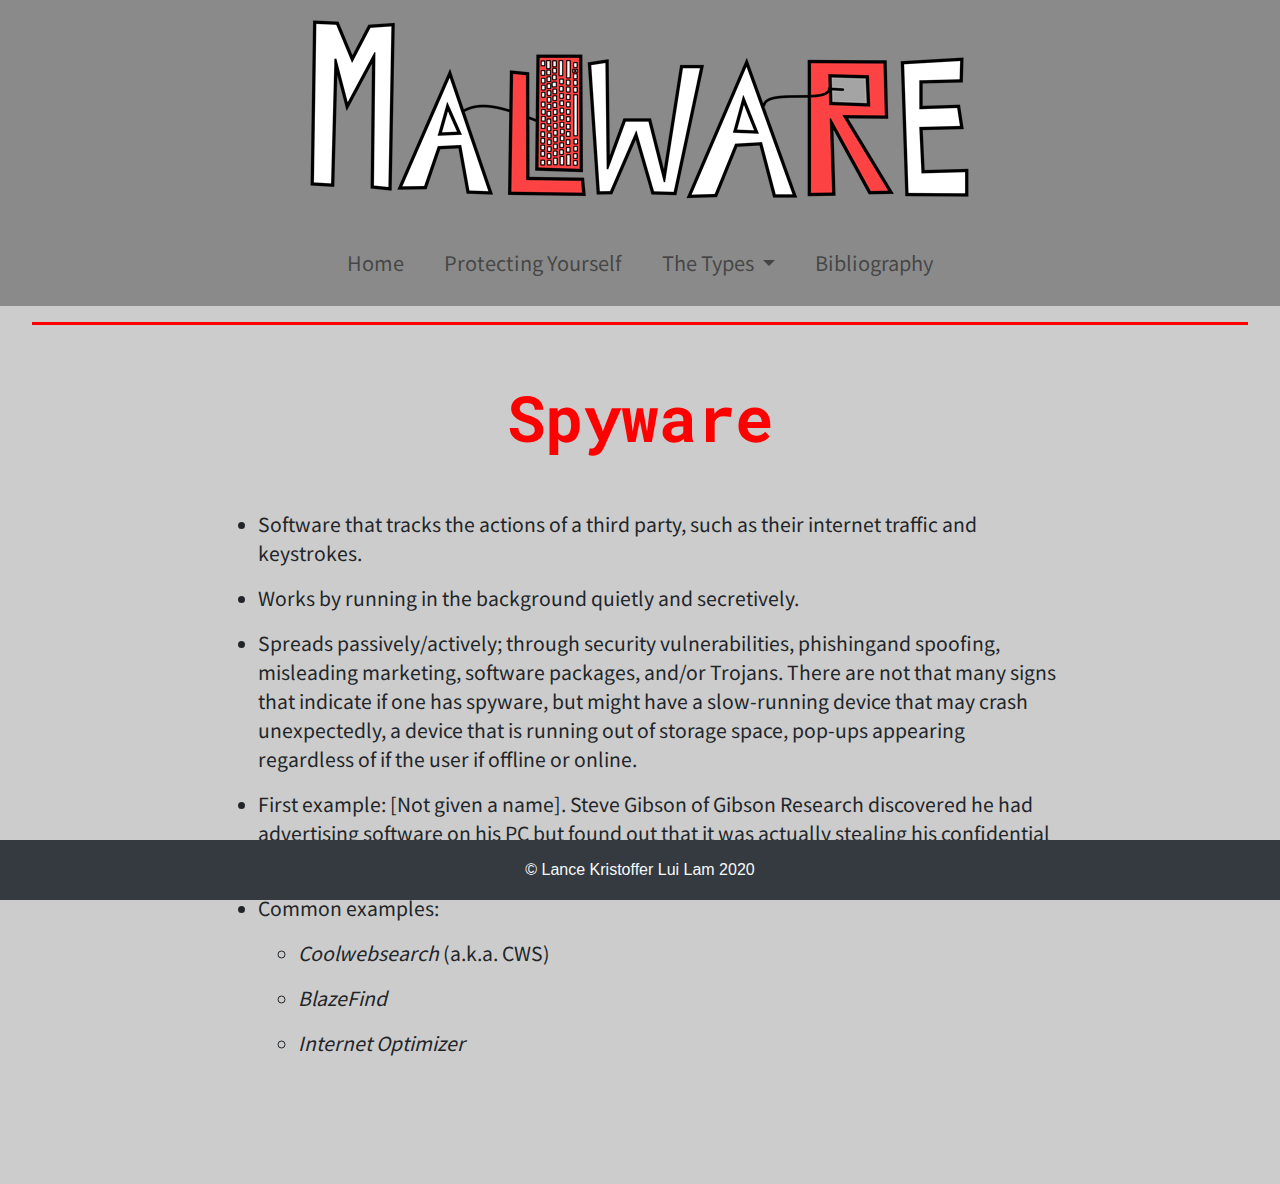
<file: spyware.html>
<!doctype html>
<html lang="en">

<head>
  <!-- Required meta tags -->
  <meta charset="utf-8">
  <meta name="viewport" content="width=device-width, initial-scale=1, shrink-to-fit=no">

  <!-- Bootstrap CSS -->
  <link rel="stylesheet" href="https://maxcdn.bootstrapcdn.com/bootstrap/4.0.0/css/bootstrap.min.css" integrity="sha384-Gn5384xqQ1aoWXA+058RXPxPg6fy4IWvTNh0E263XmFcJlSAwiGgFAW/dAiS6JXm" crossorigin="anonymous">
  <link rel="stylesheet" href="css/styles.css">
  <link href="https://fonts.googleapis.com/css?family=Noto+Sans+JP:300,400|Roboto+Mono:700&display=swap" rel="stylesheet">
  <link rel="icon" href="assets/favicon.ico">
  <title>Spyware</title>
</head>

<body>
  <div style="background-color: #8a8a8a; display: block;" class="mx-auto">
    <a href="index.html"><img src="assets/logotitle.png" alt="Logo" id="logotitle" style="display: block;"></a>
  </div>


  <!--How to not make the link the entire upper part?-->

  <!-- Navigation | Don't forget about active state -->
  <nav class="navbar navbar-expand-md navbar-light ml-auto sticky-top">
    <button class="navbar-toggler mx-auto" type="button" data-toggle="collapse" data-target="#navigation" aria-controls="navbarSupportedContent" aria-expanded="false" aria-label="Toggle navigation">
      <span class="navbar-toggler-icon"></span>
    </button>
    <div class="collapse navbar-collapse align-self-end justify-content-center order-2" id="navigation">
      <ul class="navbar-nav">
        <li class="nav-item"><a href="index.html" class="nav-link">Home</a></li>
      </ul>
      <ul class="navbar-nav">
        <li class="nav-item"><a href="protection.html" class="nav-link">Protecting Yourself</a></li>
      </ul>
      <ul class="navbar-nav">
        <li class="nav-item"></li>
      </ul>
      <ul class="navbar-nav">
        <li class="nav-item dropdown">
          <a class="nav-link dropdown-toggle" href="" id="navbarDropdown" role="button" data-toggle="dropdown">
            The Types
          </a>
          <div class="dropdown-menu">
            <a class="dropdown-item" href="virus.html" class="nav-link" target="_self">Virus</a>
            <a class="dropdown-item" href="worm.html" class="nav-link" target="_self">Worm</a>
            <a class="dropdown-item active">Spyware</a>
            <a class="dropdown-item" href="trojan.html" class="nav-link" target="_self">Trojan</a>
            <a class="dropdown-item" href="logic.html" class="nav-link" target="_self">Logic Bombs</a>
            <a class="dropdown-item" href="ransomware.html" class="nav-link" target="_self">Ransomware</a>
            <div class="dropdown-divider"></div>
            <a class="dropdown-item" href="others.html" class="nav-link">Others</a>
          </div>
        </li>
        <ul class="navbar-nav">
          <li class="nav-item"><a href="bibliography.html" class="nav-link">Bibliography</a></li>
        </ul>
      </ul>
    </div>
  </nav>
  <hr style="border-top: 3px solid; width: 95vw; ">
  <!--Begin main contents of body: DO NOT MODIFY THIS IN TEMPLATE-->
  <section>

    <div class="container-fluid">
      <h1>Spyware</h1>
      <ul>
        <li>
          <p>Software that tracks the actions of a third party, such as their internet traffic and keystrokes.  </p>
        </li>
        <li>
          <p>Works by running in the background quietly and secretively.  </p>
        </li>
        <li>
          <p>Spreads passively/actively; through security vulnerabilities, phishingand spoofing, misleading marketing,
            software packages, and/or Trojans. There are not that many signs that indicate if one has spyware,
            but might have a slow-running device that may crash unexpectedly,
            a device that is running out of storage space, pop-ups appearing regardless of if the user if offline
            or online.</p>
        </li>
        <li>
          <p>First example: [Not given a name]. Steve Gibson of Gibson Research discovered he had advertising software
            on his PC but found out that it was actually stealing his confidential data in 1999. </p>
        </li>
        <li>
          <p>Common examples: </p>
        </li>
        <ul>
          <li>
            <p><em>Coolwebsearch </em>(a.k.a. CWS)</p>
          </li>
          <li>
            <p><em>BlazeFind</em></p>
          </li>
          <li>
            <p><em>Internet Optimizer</em></p>
          </li>
        </ul>
      </ul>
      <br>
      <br>
      <br>
    </div>

  </section>
  <!-- Optional JavaScript -->
  <!-- jQuery first, then Popper.js, then Bootstrap JS -->
  <script src="https://code.jquery.com/jquery-3.2.1.slim.min.js" integrity="sha384-KJ3o2DKtIkvYIK3UENzmM7KCkRr/rE9/Qpg6aAZGJwFDMVNA/GpGFF93hXpG5KkN" crossorigin="anonymous"></script>
  <script src="https://cdnjs.cloudflare.com/ajax/libs/popper.js/1.12.9/umd/popper.min.js" integrity="sha384-ApNbgh9B+Y1QKtv3Rn7W3mgPxhU9K/ScQsAP7hUibX39j7fakFPskvXusvfa0b4Q" crossorigin="anonymous"></script>
  <script src="https://maxcdn.bootstrapcdn.com/bootstrap/4.0.0/js/bootstrap.min.js" integrity="sha384-JZR6Spejh4U02d8jOt6vLEHfe/JQGiRRSQQxSfFWpi1MquVdAyjUar5+76PVCmYl" crossorigin="anonymous"></script>
  <footer class="footer bg-dark">
    <div class="container text-light">
    © Lance Kristoffer Lui Lam 2020
    </div>
</footer>
</body>

</html>
</file>
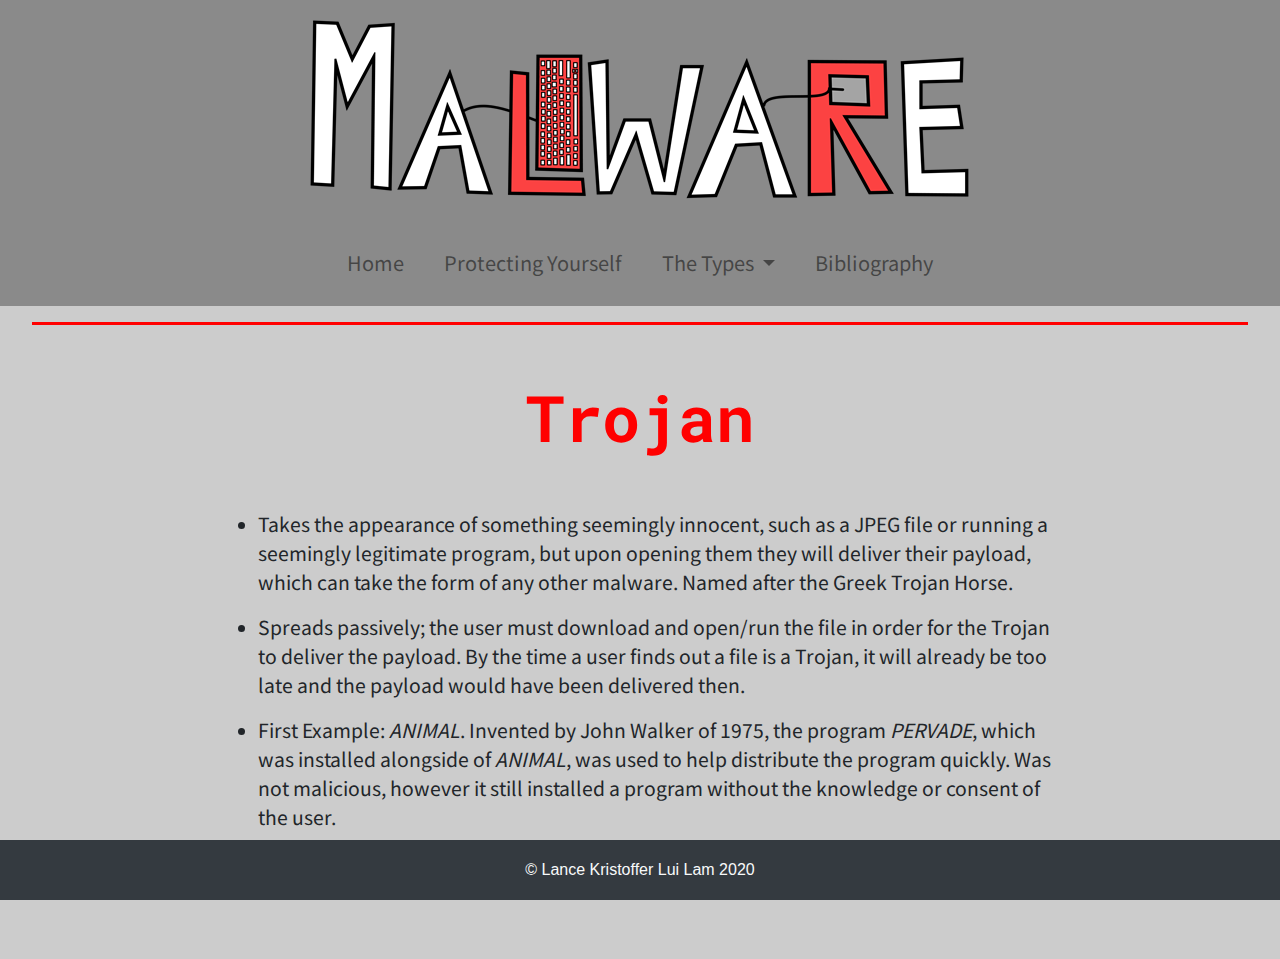
<file: trojan.html>
<!doctype html>
<html lang="en">

<head>
  <!-- Required meta tags -->
  <meta charset="utf-8">
  <meta name="viewport" content="width=device-width, initial-scale=1, shrink-to-fit=no">

  <!-- Bootstrap CSS -->
  <link rel="stylesheet" href="https://maxcdn.bootstrapcdn.com/bootstrap/4.0.0/css/bootstrap.min.css" integrity="sha384-Gn5384xqQ1aoWXA+058RXPxPg6fy4IWvTNh0E263XmFcJlSAwiGgFAW/dAiS6JXm" crossorigin="anonymous">
  <link rel="stylesheet" href="css/styles.css">
  <link href="https://fonts.googleapis.com/css?family=Noto+Sans+JP:300,400|Roboto+Mono:700&display=swap" rel="stylesheet">
  <link rel="icon" href="assets/favicon.ico">
  <title>Trojan</title>
</head>

<body>
  <div style="background-color: #8a8a8a; display: block;" class="mx-auto">
    <a href="index.html"><img src="assets/logotitle.png" alt="Logo" id="logotitle" style="display: block;"></a>
  </div>


  <!--How to not make the link the entire upper part?-->

  <!-- Navigation | Don't forget about active state -->
  <nav class="navbar navbar-expand-md navbar-light ml-auto sticky-top">
    <button class="navbar-toggler mx-auto" type="button" data-toggle="collapse" data-target="#navigation" aria-controls="navbarSupportedContent" aria-expanded="false" aria-label="Toggle navigation">
      <span class="navbar-toggler-icon"></span>
    </button>
    <div class="collapse navbar-collapse align-self-end justify-content-center order-2" id="navigation">
      <ul class="navbar-nav">
        <li class="nav-item"><a href="index.html" class="nav-link">Home</a></li>
      </ul>
      <ul class="navbar-nav">
        <li class="nav-item"><a href="protection.html" class="nav-link">Protecting Yourself</a></li>
      </ul>
      <ul class="navbar-nav">
        <li class="nav-item"></li>
      </ul>
      <ul class="navbar-nav">
        <li class="nav-item dropdown">
          <a class="nav-link dropdown-toggle" href="" id="navbarDropdown" role="button" data-toggle="dropdown">
            The Types
          </a>
          <div class="dropdown-menu">
            <a class="dropdown-item" href="virus.html" class="nav-link" target="_self">Virus</a>
            <a class="dropdown-item" href="worm.html" class="nav-link" target="_self">Worm</a>
            <a class="dropdown-item" href="spyware.html" class="nav-link" target="_self">Spyware</a>
            <a class="dropdown-item active">Trojan</a>
            <a class="dropdown-item" href="logic.html" class="nav-link" target="_self">Logic Bombs</a>
            <a class="dropdown-item" href="ransomware.html" class="nav-link" target="_self">Ransomware</a>
            <div class="dropdown-divider"></div>
            <a class="dropdown-item" href="others.html" class="nav-link">Others</a>
          </div>
        </li>
        <ul class="navbar-nav">
          <li class="nav-item"><a href="bibliography.html" class="nav-link">Bibliography</a></li>
        </ul>
      </ul>
    </div>
  </nav>
  <hr style="border-top: 3px solid; width: 95vw; ">
  <!--Begin main contents of body: DO NOT MODIFY THIS IN TEMPLATE-->
  <section>

    <div class="container-fluid">
      <h1>Trojan</h1>
      <ul>
        <li>
          <p>Takes the appearance of something seemingly innocent, such as a JPEG file or running a seemingly legitimate program,
            but upon opening them they will deliver their payload, which can take the form of any other malware. Named after the
            Greek Trojan Horse.</p>
        </li>
        <li>
          <p>Spreads passively; the user must download and open/run the file in order for the Trojan to deliver the payload.
            By the time a user finds out a file is a Trojan, it will already be too late and the payload would have been delivered then.</p>
        </li>
        <li>
          <p>First Example: <em>ANIMAL</em>. Invented by John Walker of 1975, the program <em>PERVADE</em>, which was installed alongside of
            <em>ANIMAL</em>, was used to help distribute the program quickly. Was not malicious, however it still installed a program without
            the knowledge or consent of the user.</p>
        </li>
      </ul>
      <br>
      <br>
      <br>
    </div>

  </section>
  <!-- Optional JavaScript -->
  <!-- jQuery first, then Popper.js, then Bootstrap JS -->
  <script src="https://code.jquery.com/jquery-3.2.1.slim.min.js" integrity="sha384-KJ3o2DKtIkvYIK3UENzmM7KCkRr/rE9/Qpg6aAZGJwFDMVNA/GpGFF93hXpG5KkN" crossorigin="anonymous"></script>
  <script src="https://cdnjs.cloudflare.com/ajax/libs/popper.js/1.12.9/umd/popper.min.js" integrity="sha384-ApNbgh9B+Y1QKtv3Rn7W3mgPxhU9K/ScQsAP7hUibX39j7fakFPskvXusvfa0b4Q" crossorigin="anonymous"></script>
  <script src="https://maxcdn.bootstrapcdn.com/bootstrap/4.0.0/js/bootstrap.min.js" integrity="sha384-JZR6Spejh4U02d8jOt6vLEHfe/JQGiRRSQQxSfFWpi1MquVdAyjUar5+76PVCmYl" crossorigin="anonymous"></script>
  <footer class="footer bg-dark">
    <div class="container text-light">
    © Lance Kristoffer Lui Lam 2020
    </div>
</footer>
</body>

</html>
</file>
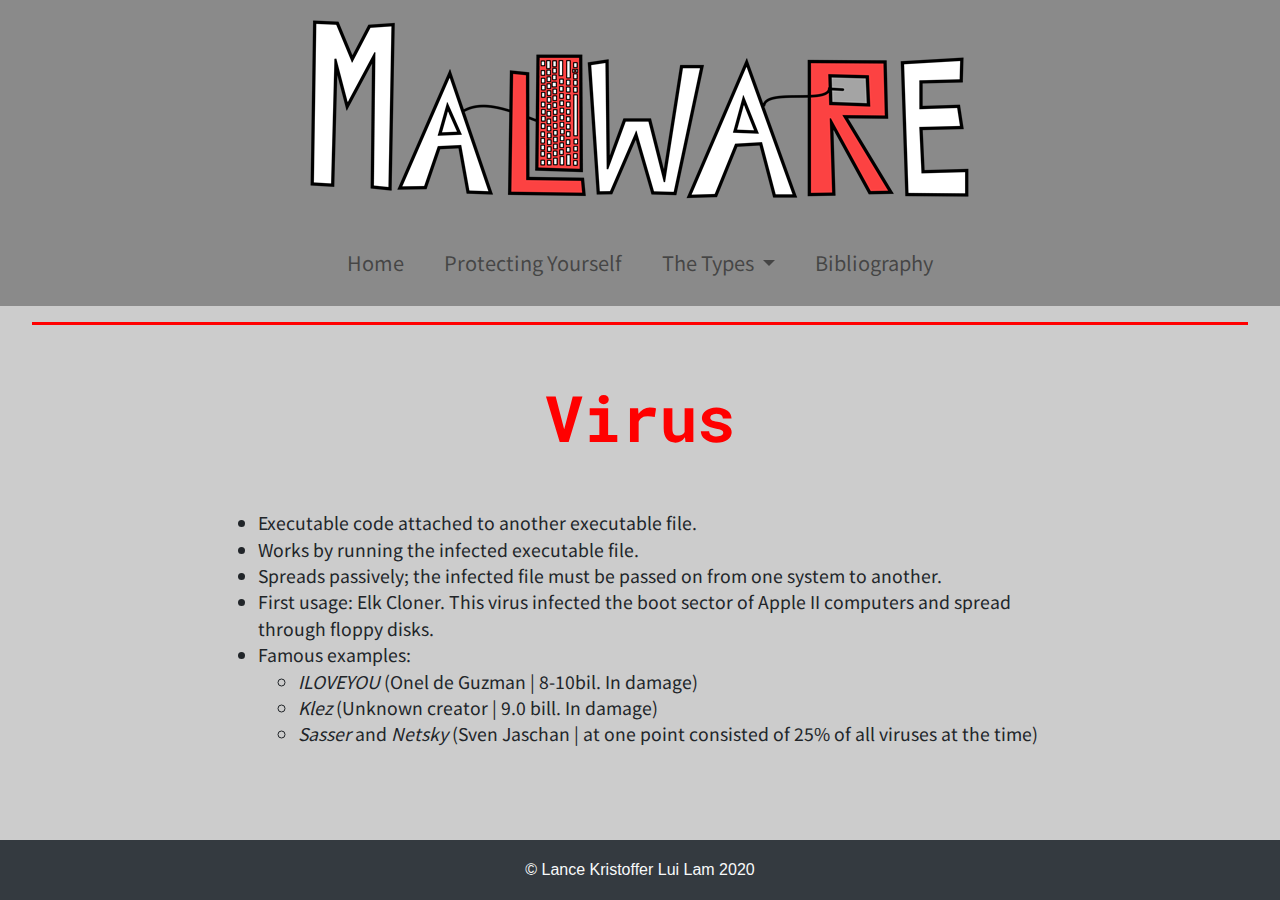
<file: virus.html>
<!doctype html>
<html lang="en">

<head>
  <!-- Required meta tags -->
  <meta charset="utf-8">
  <meta name="viewport" content="width=device-width, initial-scale=1, shrink-to-fit=no">

  <!-- Bootstrap CSS -->
  <link rel="stylesheet" href="https://maxcdn.bootstrapcdn.com/bootstrap/4.0.0/css/bootstrap.min.css" integrity="sha384-Gn5384xqQ1aoWXA+058RXPxPg6fy4IWvTNh0E263XmFcJlSAwiGgFAW/dAiS6JXm" crossorigin="anonymous">
  <link rel="stylesheet" href="css/styles.css">
  <link href="https://fonts.googleapis.com/css?family=Noto+Sans+JP:300,400|Roboto+Mono:700&display=swap" rel="stylesheet">
  <link rel="icon" href="assets/favicon.ico">
  <title>Virus</title>
</head>

<body>
  <div style="background-color: #8a8a8a; display: block;" class="mx-auto">
    <a href="index.html"><img src="assets/logotitle.png" alt="Logo" id="logotitle" style="display: block;"></a>
  </div>


  <!--How to not make the link the entire upper part?-->

  <!-- Navigation | Don't forget about active state -->
  <nav class="navbar navbar-expand-md navbar-light ml-auto sticky-top">
    <button class="navbar-toggler mx-auto" type="button" data-toggle="collapse" data-target="#navigation" aria-controls="navbarSupportedContent" aria-expanded="false" aria-label="Toggle navigation">
      <span class="navbar-toggler-icon"></span>
    </button>
    <div class="collapse navbar-collapse align-self-end justify-content-center order-2" id="navigation">
      <ul class="navbar-nav">
        <li class="nav-item"><a href="index.html" class="nav-link">Home</a></li>
      </ul>
      <ul class="navbar-nav">
        <li class="nav-item"><a href="protection.html" class="nav-link">Protecting Yourself</a></li>
      </ul>
      <ul class="navbar-nav">
        <li class="nav-item"></li>
      </ul>
      <ul class="navbar-nav">
        <li class="nav-item dropdown">
          <a class="nav-link dropdown-toggle" href="" id="navbarDropdown" role="button" data-toggle="dropdown">
            The Types
          </a>
          <div class="dropdown-menu">
            <a class="dropdown-item active">Virus</a>
            <a class="dropdown-item" href="worm.html" class="nav-link" target="_self">Worm</a>
            <a class="dropdown-item" href="spyware.html" class="nav-link" target="_self">Spyware</a>
            <a class="dropdown-item" href="trojan.html" class="nav-link" target="_self">Trojan</a>
            <a class="dropdown-item" href="logic.html" class="nav-link" target="_self">Logic Bombs</a>
            <a class="dropdown-item" href="ransomware.html" class="nav-link" target="_self">Ransomware</a>
            <div class="dropdown-divider"></div>
            <a class="dropdown-item" href="virus.html" class="nav-link">Others</a>
          </div>
        </li>
        <ul class="navbar-nav">
          <li class="nav-item"><a href="bibliography.html" class="nav-link">Bibliography</a></li>
        </ul>
      </ul>
    </div>
  </nav>
  <hr style="border-top: 3px solid; width: 95vw; ">
  <!--Begin main contents of body: DO NOT MODIFY THIS IN TEMPLATE-->
  <section>

    <div class="container-fluid">
      <h1>Virus</h1>
      <ul>
        <li>Executable code attached to another executable file.</li>
        <li>Works by running the infected executable file.</li>
        <li>Spreads passively; the infected file must be passed on from one system to another.</li>
        <li>First usage: Elk Cloner. This virus infected the boot sector of Apple II computers and spread through floppy disks.</li>
        <li>Famous examples:</li>
        <ul>
          <li><em>ILOVEYOU</em> (Onel de Guzman | 8-10bil. In damage)</li>
          <li><em>Klez</em> (Unknown creator | 9.0 bill. In damage)</li>
          <li><em>Sasser</em> and <em>Netsky</em> (Sven Jaschan | at one point consisted of 25% of all viruses at the time)</li>
        </ul>
      </ul>
      <br>
      <br>
      <br>
    </div>

  </section>
  <!-- Optional JavaScript -->
  <!-- jQuery first, then Popper.js, then Bootstrap JS -->
  <script src="https://code.jquery.com/jquery-3.2.1.slim.min.js" integrity="sha384-KJ3o2DKtIkvYIK3UENzmM7KCkRr/rE9/Qpg6aAZGJwFDMVNA/GpGFF93hXpG5KkN" crossorigin="anonymous"></script>
  <script src="https://cdnjs.cloudflare.com/ajax/libs/popper.js/1.12.9/umd/popper.min.js" integrity="sha384-ApNbgh9B+Y1QKtv3Rn7W3mgPxhU9K/ScQsAP7hUibX39j7fakFPskvXusvfa0b4Q" crossorigin="anonymous"></script>
  <script src="https://maxcdn.bootstrapcdn.com/bootstrap/4.0.0/js/bootstrap.min.js" integrity="sha384-JZR6Spejh4U02d8jOt6vLEHfe/JQGiRRSQQxSfFWpi1MquVdAyjUar5+76PVCmYl" crossorigin="anonymous"></script>
  <footer class="footer bg-dark">
    <div class="container text-light">
    © Lance Kristoffer Lui Lam 2020
    </div>
</footer>
</body>

</html>
</file>
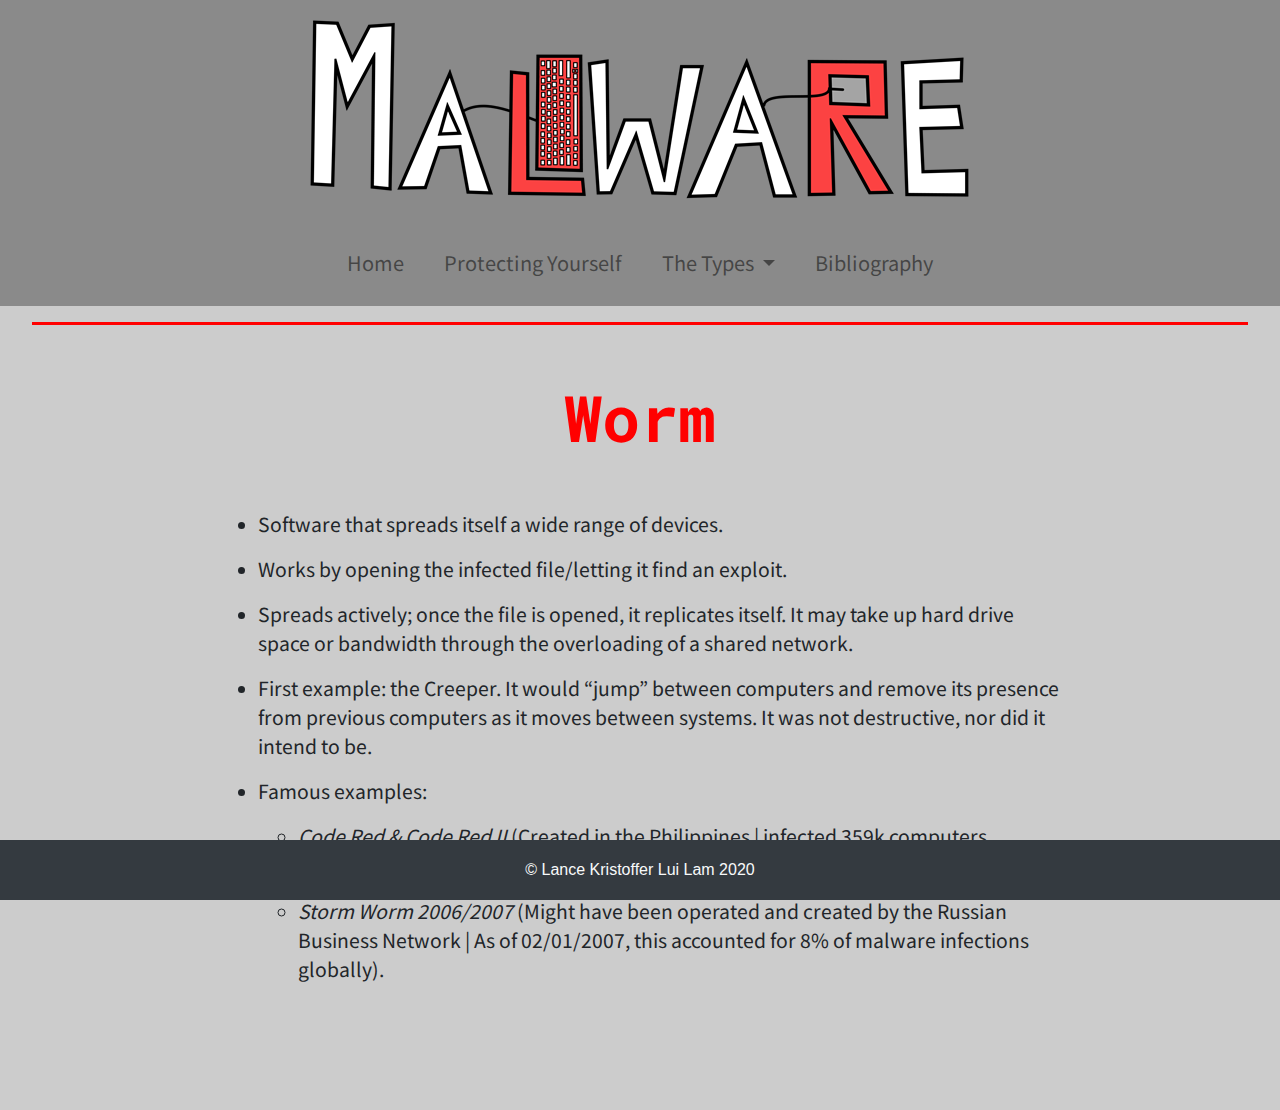
<file: worm.html>
<!doctype html>
<html lang="en">

<head>
  <!-- Required meta tags -->
  <meta charset="utf-8">
  <meta name="viewport" content="width=device-width, initial-scale=1, shrink-to-fit=no">

  <!-- Bootstrap CSS -->
  <link rel="stylesheet" href="https://maxcdn.bootstrapcdn.com/bootstrap/4.0.0/css/bootstrap.min.css" integrity="sha384-Gn5384xqQ1aoWXA+058RXPxPg6fy4IWvTNh0E263XmFcJlSAwiGgFAW/dAiS6JXm" crossorigin="anonymous">
  <link rel="stylesheet" href="css/styles.css">
  <link href="https://fonts.googleapis.com/css?family=Noto+Sans+JP:300,400|Roboto+Mono:700&display=swap" rel="stylesheet">
  <link rel="icon" href="assets/favicon.ico">
  <title>Worm</title>
</head>

<body>
  <div style="background-color: #8a8a8a; display: block;" class="mx-auto">
    <a href="index.html"><img src="assets/logotitle.png" alt="Logo" id="logotitle" style="display: block;"></a>
  </div>


  <!--How to not make the link the entire upper part?-->

  <!-- Navigation | Don't forget about active state -->
  <nav class="navbar navbar-expand-md navbar-light ml-auto sticky-top">
    <button class="navbar-toggler mx-auto" type="button" data-toggle="collapse" data-target="#navigation" aria-controls="navbarSupportedContent" aria-expanded="false" aria-label="Toggle navigation">
      <span class="navbar-toggler-icon"></span>
    </button>
    <div class="collapse navbar-collapse align-self-end justify-content-center order-2" id="navigation">
      <ul class="navbar-nav">
        <li class="nav-item"><a href="index.html" class="nav-link">Home</a></li>
      </ul>
      <ul class="navbar-nav">
        <li class="nav-item"><a href="protection.html" class="nav-link">Protecting Yourself</a></li>
      </ul>
      <ul class="navbar-nav">
        <li class="nav-item"></li>
      </ul>
      <ul class="navbar-nav">
        <li class="nav-item dropdown">
          <a class="nav-link dropdown-toggle" href="" id="navbarDropdown" role="button" data-toggle="dropdown">
            The Types
          </a>
          <div class="dropdown-menu">
            <a class="dropdown-item" href="virus.html" class="nav-link" target="_self">Virus</a>
            <a class="dropdown-item active">Worm</a>
            <a class="dropdown-item" href="spyware.html" class="nav-link" target="_self">Spyware</a>
            <a class="dropdown-item" href="trojan.html" class="nav-link" target="_self">Trojan</a>
            <a class="dropdown-item" href="logic.html" class="nav-link" target="_self">Logic Bombs</a>
            <a class="dropdown-item" href="ransomware.html" class="nav-link" target="_self">Ransomware</a>
            <div class="dropdown-divider"></div>
            <a class="dropdown-item" href="others.html" class="nav-link">Others</a>
          </div>
        </li>
        <ul class="navbar-nav">
          <li class="nav-item"><a href="bibliography.html" class="nav-link">Bibliography</a></li>
        </ul>
      </ul>
    </div>
  </nav>
  <hr style="border-top: 3px solid; width: 95vw; ">
  <!--Begin main contents of body: DO NOT MODIFY THIS IN TEMPLATE-->
  <section>

    <div class="container-fluid">
      <h1>Worm</h1>
      <ul>
        <li>
          <p>Software that spreads itself a wide range of devices.</p>
        </li>
        <li>
          <p>Works by opening the infected file/letting it find an exploit.</p>
        </li>
        <li>
          <p>Spreads actively; once the file is opened, it replicates itself. It may take up hard drive space or bandwidth through the overloading of a shared network.</p>
        </li>
        <li>
          <p>First example: the Creeper. It would “jump” between computers and remove its presence from previous computers as it moves between systems. It was not destructive, nor did it intend to be.</p>
        </li>
        <li>
          <p>Famous examples:</p>
        </li>
        <ul>
          <li>
            <p><em>Code Red & Code Red II</em> (Created in the Philippines | infected 359k computers globally)</p>
          </li>
          <li>
            <p><em>Storm Worm 2006/2007</em> (Might have been operated and created by the Russian Business Network | As of 02/01/2007, this accounted for 8% of malware infections globally).</p>
          </li>
        </ul>
      </ul>
      <br>
      <br>
      <br>
    </div>

  </section>
  <!-- Optional JavaScript -->
  <!-- jQuery first, then Popper.js, then Bootstrap JS -->
  <script src="https://code.jquery.com/jquery-3.2.1.slim.min.js" integrity="sha384-KJ3o2DKtIkvYIK3UENzmM7KCkRr/rE9/Qpg6aAZGJwFDMVNA/GpGFF93hXpG5KkN" crossorigin="anonymous"></script>
  <script src="https://cdnjs.cloudflare.com/ajax/libs/popper.js/1.12.9/umd/popper.min.js" integrity="sha384-ApNbgh9B+Y1QKtv3Rn7W3mgPxhU9K/ScQsAP7hUibX39j7fakFPskvXusvfa0b4Q" crossorigin="anonymous"></script>
  <script src="https://maxcdn.bootstrapcdn.com/bootstrap/4.0.0/js/bootstrap.min.js" integrity="sha384-JZR6Spejh4U02d8jOt6vLEHfe/JQGiRRSQQxSfFWpi1MquVdAyjUar5+76PVCmYl" crossorigin="anonymous"></script>
  <footer class="footer bg-dark">
    <div class="container text-light">
    © Lance Kristoffer Lui Lam 2020
    </div>
</footer>
</body>

</html>
</file>
<file: css/styles.css>
/* General Elements */

html {
  overflow-y: scroll;
  background-color: #CCCCCC;
}

body {
  background-color: #CCCCCC;
}

.toast-header {
  background-color: darkgrey;
}

.toast-body {
  background-color: grey;
}

/* width */
::-webkit-scrollbar {
  width: 7px;
}

/* Track */
::-webkit-scrollbar-track {
  box-shadow: inset 0 0 3px;
  background-color: rgba(0, 0, 0, 0.0)
}

/* Handle */
::-webkit-scrollbar-thumb {
  background-color: rgba(0, 0, 0, 0.5);
  border-radius: 10px;
}

/* Handle on hover */
::-webkit-scrollbar-thumb:hover {
  background: rgba(0, 0, 0, 0.7);
}

/* Navbar */

#logotitle {
  max-width: 100%;
  display: inline;
  text-align: center;
  margin: 0 auto;
  background-color: #8a8a8a;
}


nav {
  background-color: #8a8a8a;
}

.nav-link {
  font-size: 1.25rem;
  margin: 12px;
}

/* Main Body */

hr {
  color: red;
}

.container-fluid {
  padding: 3% 17%;
  background-color: #CCCCCC;
}

h1 {
  color: red;
  font-family: 'Roboto Mono', monospace;
  font-size: 4rem;
  font-weight: 700;
  text-align: center;
  margin-bottom: 6vh;
}

p, li {
  font-family: 'Noto Sans JP', sans-serif;
  font-weight: 400;
  font-size: 1.1em;
}

img.content {
  min-width: 15vw;
  max-height: 17vh;

}

p.credit {
  font-family: 'Noto Sans JP', sans-serif;
  font-weight: 300;
  font-size: 0.8em;
  text-align: center;
  margin-top: 10px;
  margin-bottom: 20px;
}

/* Footer */

footer {
  position: fixed;
  bottom: 0;
  width: 100%;
  height: 60px;
  line-height: 60px;
  text-align: center;
}
</file>
